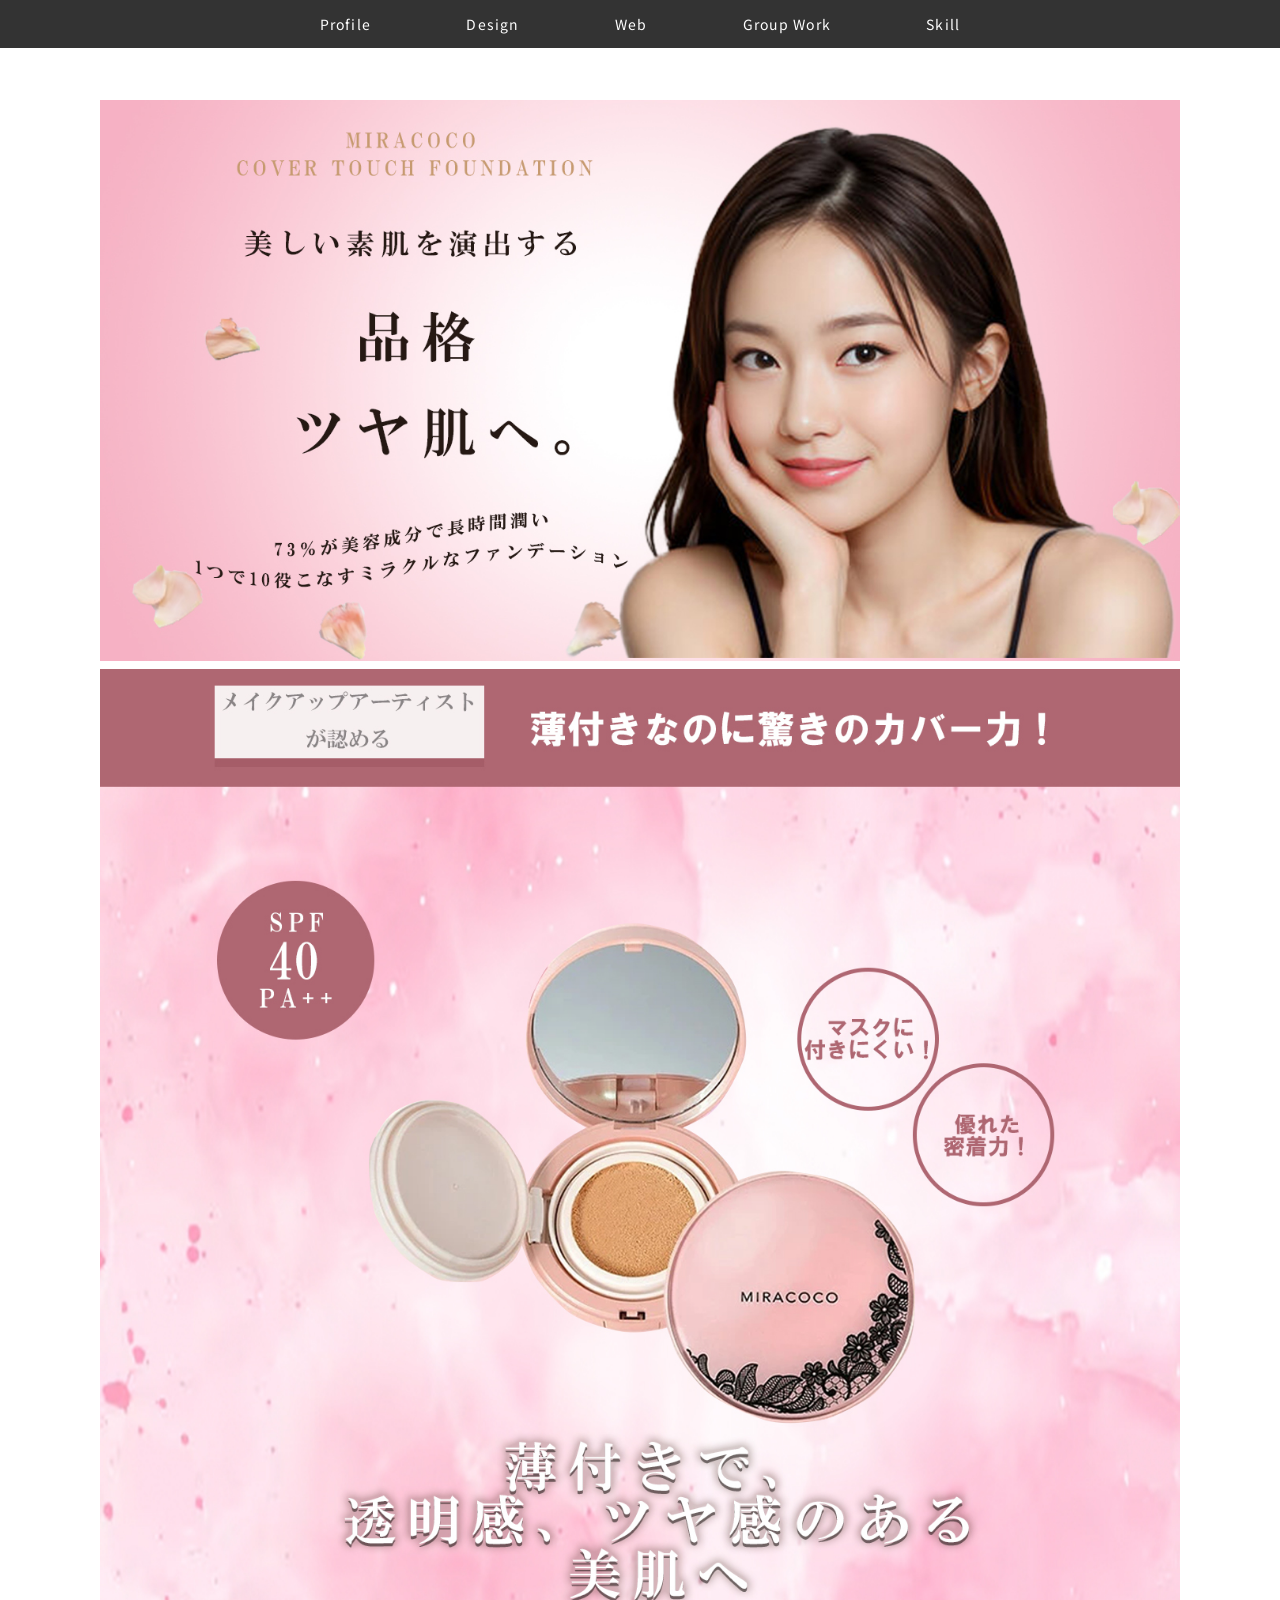
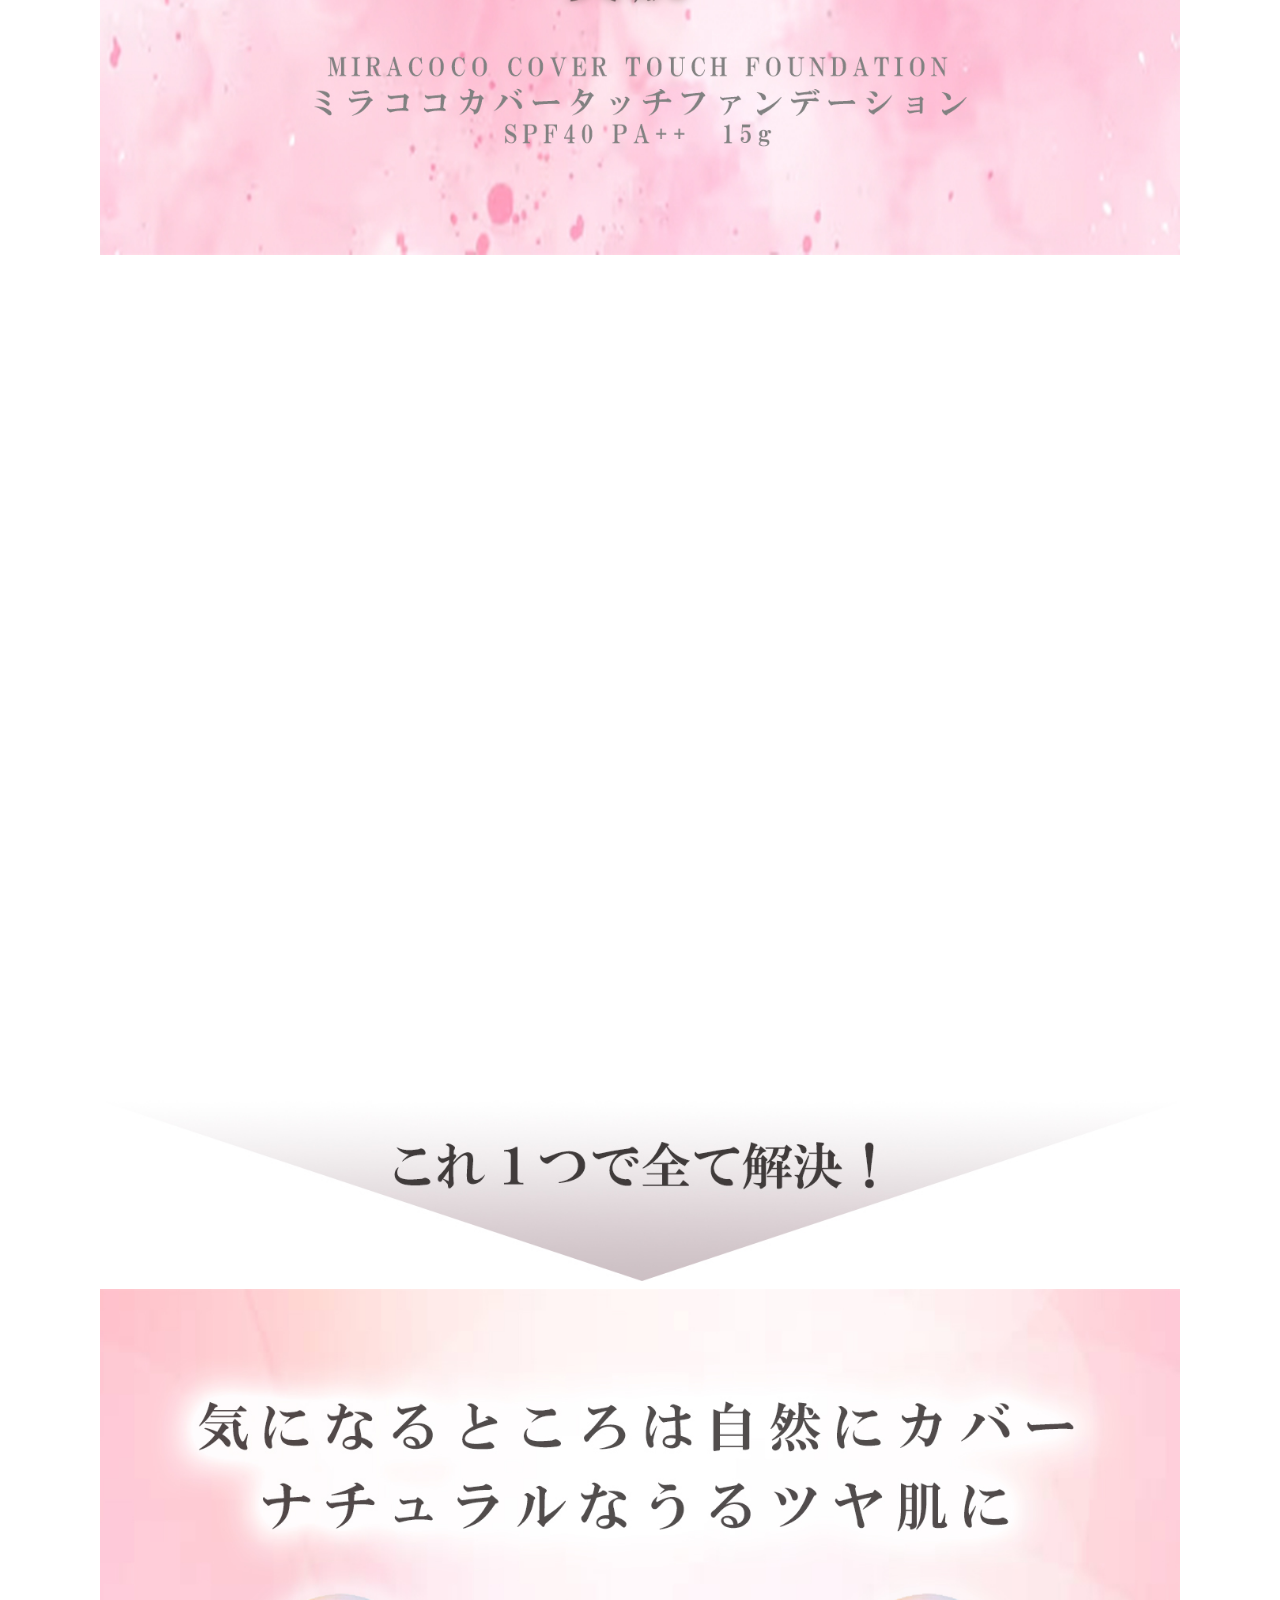
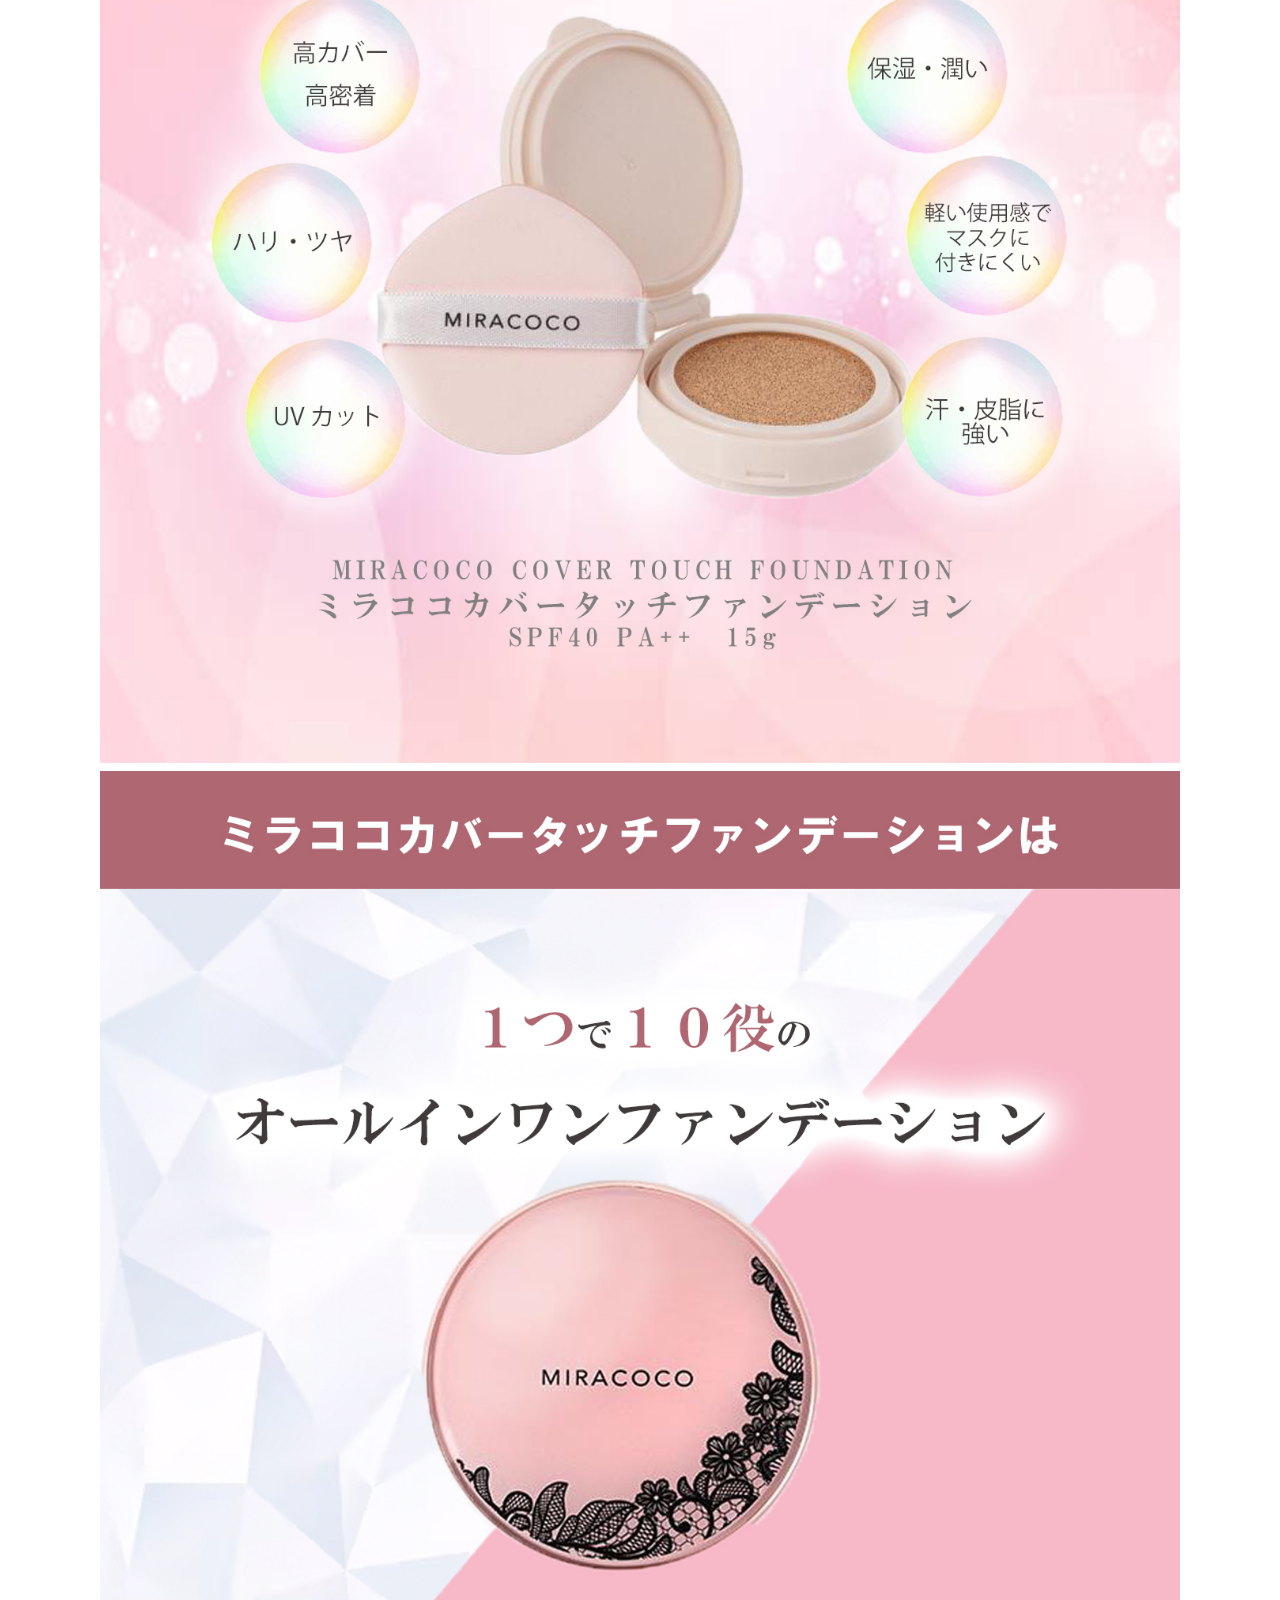
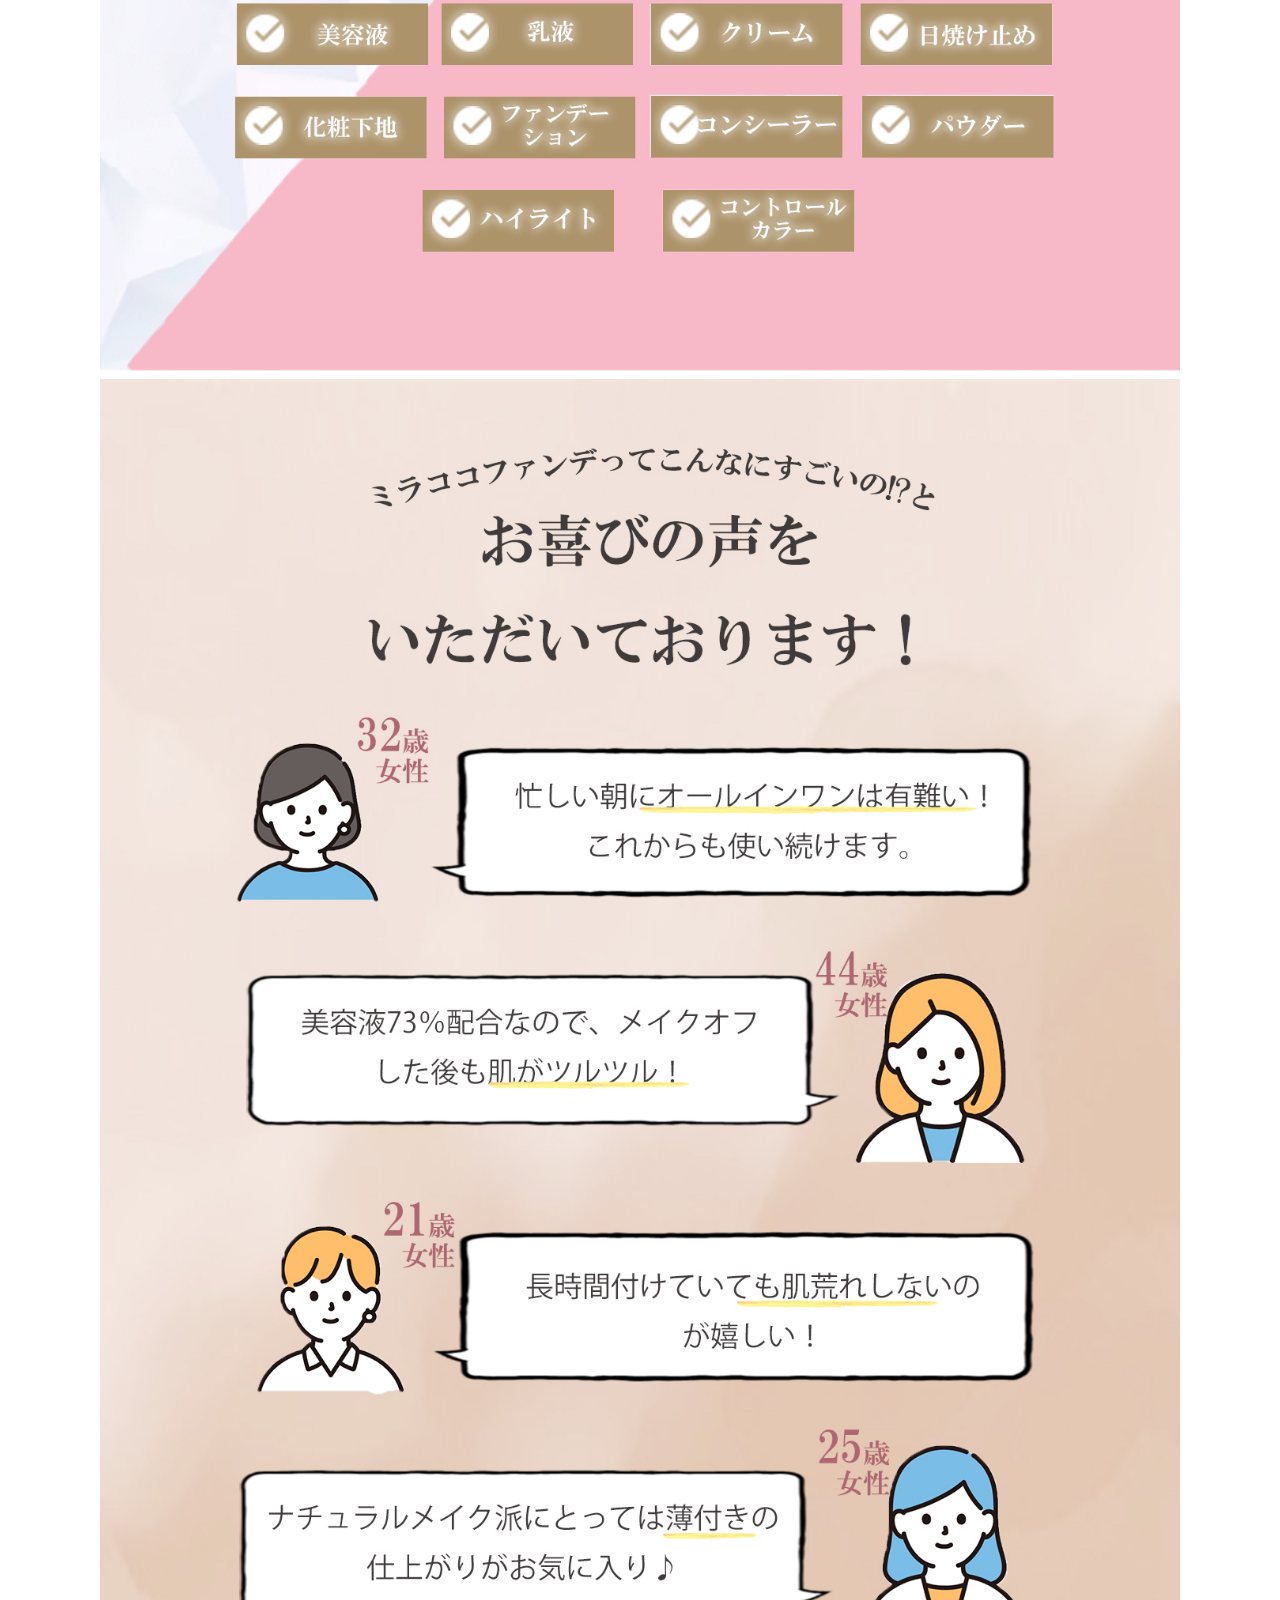
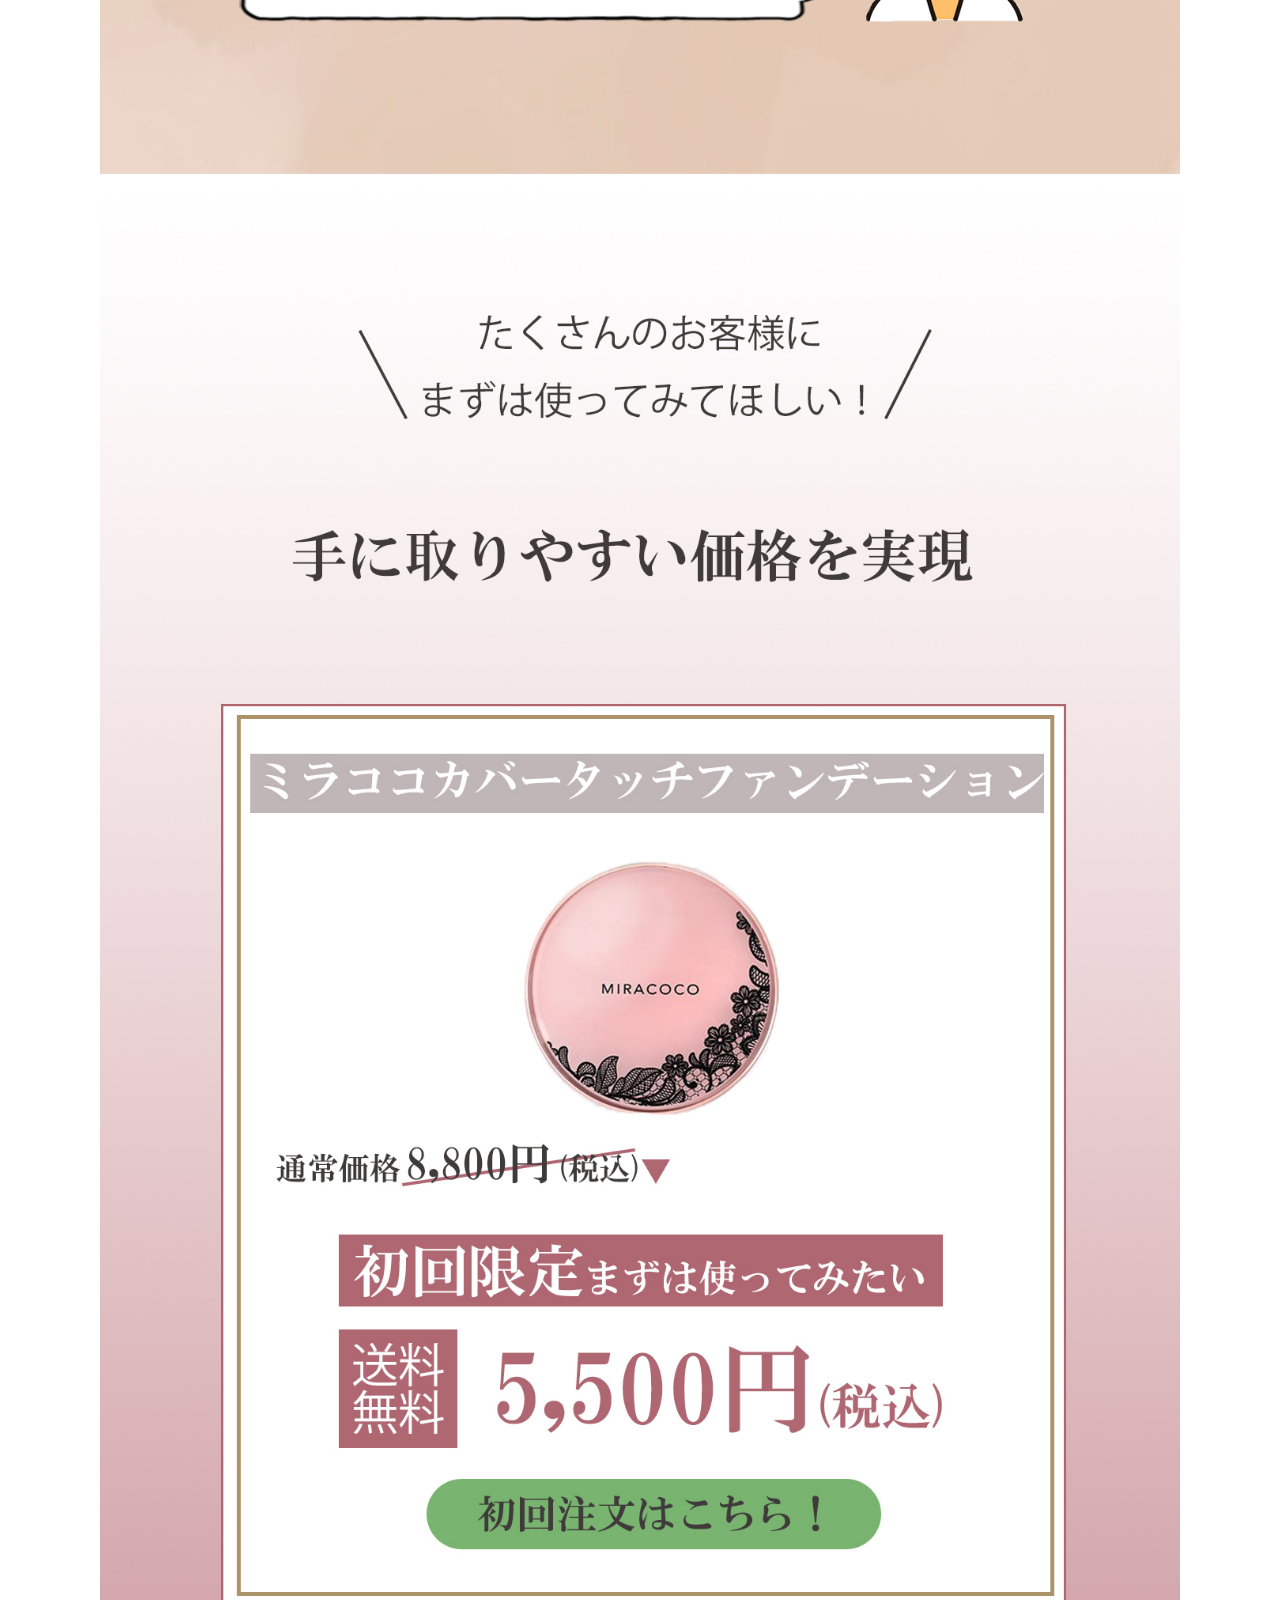
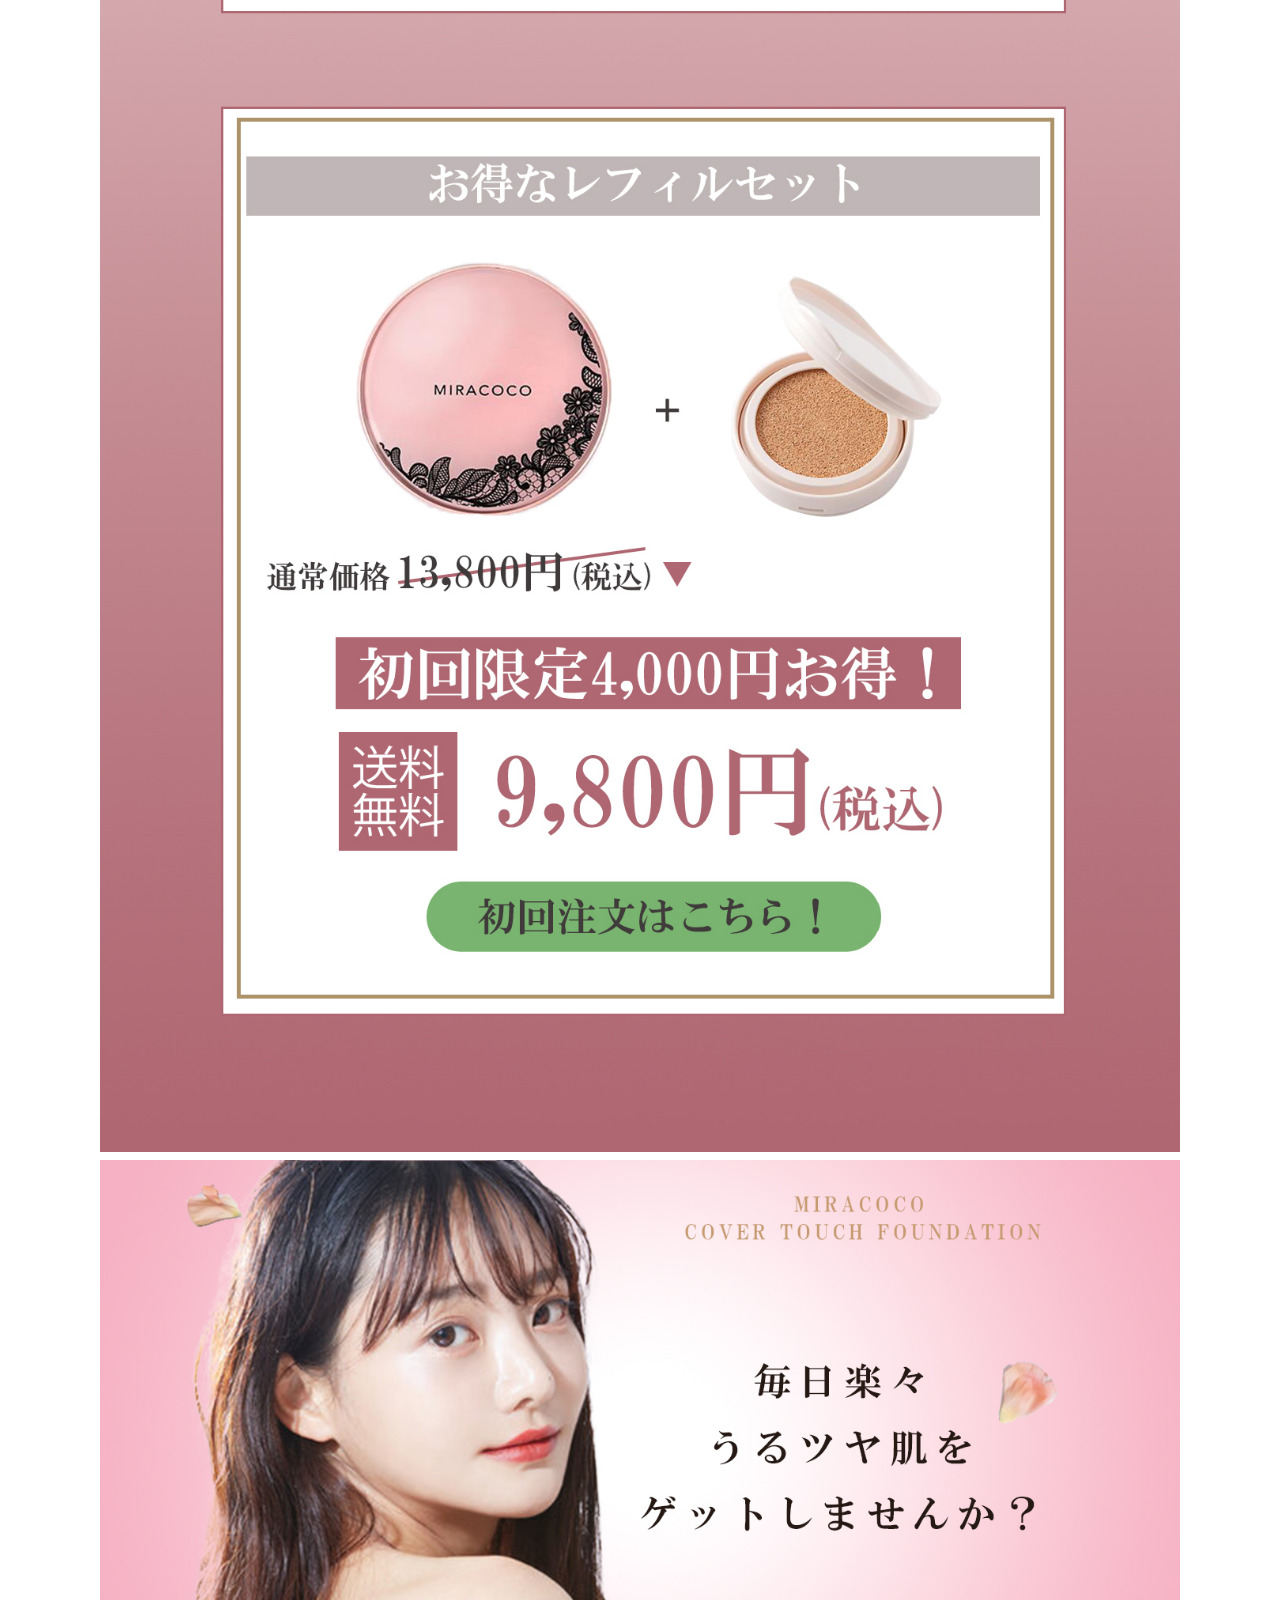
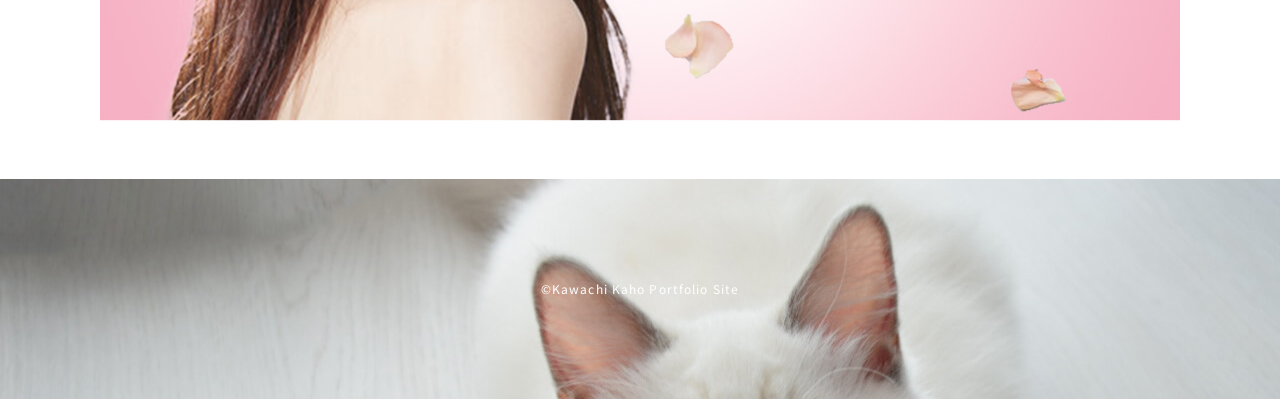
<file: lp02.html>
<!DOCTYPE html>
<html lang="ja">

<head>
	<meta charset="UTF-8" />
	<meta name="viewport" content="width=device-width, initial-scale=1.0" />
	<title>shimei namae portfolio site</title>
	<link rel="preconnect" href="https://fonts.googleapis.com" />
	<link rel="preconnect" href="https://fonts.gstatic.com" crossorigin />
	<link href="https://fonts.googleapis.com/css2?family=Lora:wght@500&family=Noto+Sans+JP:wght@400;700&display=swap"
		rel="stylesheet" />
	<link rel="stylesheet" href="css/reset.css">
	<link rel="stylesheet" href="css/style.css" />
    <script src="https://ajax.googleapis.com/ajax/libs/jquery/3.7.1/jquery.min.js"></script>

	<script src="https://ajax.googleapis.com/ajax/libs/jquery/3.7.1/jquery.min.js"></script>
	<script src="js/jquery.inview.min.js"></script>
	<script src="js/script.js"></script>


</head>

<body>
	<!-- ヘッダーここから -->
	<header>
		<nav>
			<ul>
				<li>
					<a href="index.html#profile">Profile</a>
				</li>
	
				<li>
					<a href="index.html#banner">Design</a>
				</li>
	
				<li>
					<a href="index.html#web">Web</a>
				</li>
	
				<li>
					<a href="index.html#Group Work">Group Work</a>
				</li>
	
	
				<li>
					<a href="index.html#skill">Skill</a>
				</li>
				</ul>
		</nav>
	</header>

	<!-- メインここから -->
	<main>
		
		<!-- LPここから -->
        <div class="lp-container">

			<nav class="inview fadeIn">
						<img src="images/lp02/header1.jpg" alt="">
			</nav>

			<nav class="inview fadeIn">
                        <img src="images/lp02/makeup2.jpg" alt="">
			</nav>

			<nav class="inview fadeIn">
                        <img src="images/lp02/anataha3.jpg" alt="">
			</nav>

			<nav class="inview fadeIn">
                        <img src="images/lp02/nayami4.jpg" alt="">
			</nav>

			<nav class="inview fadeIn">
                        <img src="images/lp02/kore1tu5.jpg" alt="">
			</nav>

			<nav class="inview fadeIn">
                        <img src="images/lp02/kininaru6.jpg" alt="">
			</nav>

			<nav class="inview fadeIn">
                        <img src="images/lp02/miracocoha7.jpg" alt="">
			</nav>

			<nav class="inview fadeIn">
                        <img src="images/lp02/oyorokobi8.jpg" alt="">
			</nav>

			<nav class="inview fadeIn">
                        <img src="images/lp02/takusannno9.jpg" alt="">
			</nav>

			<nav class="inview fadeIn">
                        <img src="images/lp02/footer10.jpg" alt="">
			</nav>
        </div>




		<!-- LPここまで -->

	</main>
	<!-- フッターここから -->
	<footer><p>&copy;Kawachi Kaho Portfolio Site</p></footer>
</body>

</html>
</file>
<file: css/style.css>
/* ----------------全体の設定ここから---------------- */
body {
	font-family: "Noto Sans JP", sans-serif;
	font-size: 14px;
	line-height: 2;
	letter-spacing: 0.08em;
	color: #333333;
}


h1 {
	color: #333333;
	font-size: 80px;
	border-bottom: 3px solid #333333;
	letter-spacing: 0.08em;
	padding-bottom: 10px;
	line-height: 1;
	text-align: center;
}

h2 {
	font-size: 40px;
	font-weight: bold;
	text-align: center;
	margin-bottom: 50px;
}

h3 {
	font-size: 24px;
	font-weight: bold;
	text-align: center;
	margin-bottom: 20px;
}

h4{
	font-size: 24px;
}

ul,
ol {
	list-style-type: none;
}

a {
	text-decoration: none;
	color: inherit;
}

a:hover {
	opacity: 0.6;
}

.skill-name,
.banner-name,
.web-name {
	font-size: 16px;
	font-weight: bold;
	text-align: center;
}

.container {
	max-width: 960px;
	margin: 0 auto;
}

#profile,
#skill,
#banner,
#Web
#Movie{
	padding: 50px 0;
}

#banner,
#Web
#Movie {
	padding: 25px 0;
}

#design h2 {
	margin-bottom: 0;
}

@media (max-width: 767px) {
	#profile,
	#skill,
	#banner,
	#web{
	padding: 50px 3%;
}
}

/* ----------------全体の設定ここまで---------------- */


/* ヘッダーここから */

.pro{
    max-block-size: 100%;
	max-inline-size: 100%;
}


header{
	background-color: #333333;
	height: 48px;
	width: 100%;
	position: fixed;
	top: 0;
	z-index: 9999;
}

header nav{
	height: 100%;
}

header nav ul{
	width: 50%;
	margin-left: auto;
	margin-right: auto;
	height: 100%;
	display: flex;
	justify-content: space-between;
	align-items: center;
	color: #fff;
}

/* ヒーローイメージここから */
.top-hero{
	height: 800px;
	background-image: url(../images/nekosan.jpg);
	background-position: center;
	background-size: cover;
	background-repeat: no-repeat;
	display: flex;
	justify-content: center;
	align-items: center;
	position: relative;
}

.name{
	font-size: 30px;
	text-align: center;
	line-height: 1;
	padding-top: 10px;
	letter-spacing: 2px;
	position: absolute;
	;
}

.watashi{
	font-size: 15px;
	writing-mode: vertical-rl;
	text-align: left;
	letter-spacing: 5px;
	line-height: 1.5;
	position: absolute;
	top: 120px;
	right: 220px;

	font-family: "Kaisei Opti", serif;
	font-weight: 700;
	font-style: normal;
}

.kawachi{
	margin-top: 10px;
}

@media(max-width:550px){
h1{
	font-size: 50px;
}

}

/* プロフィールここから */ 

.name{
	font-family: "Cardo", serif;
	font-weight: 700;
	font-style: normal;	}

.profile-text2{
	padding-top: -25px;
}

.oisogasii{
	padding-top: 20px;

}

.namae1{
	line-height: 0.5;
	font-size: 30px;
	font-family: "Kiwi Maru", serif;
	font-weight: 500;
	font-style: normal;
	margin: 20px 0 20px 50px;
}


.osaka{
	font-family: "Kiwi Maru", serif;
	font-weight: 400;
	font-style: normal;
	padding-top: 20px;
	max-width: 100%;
	margin: 0 0 50px 50px;
}

.profile-box{
	display: flex;
    justify-content: space-evenly;
}



.oisogasii{
	font-family: "Kiwi Maru", serif;
	font-weight: 400;
	font-style: normal;
	max-width: 100%;

}

.profile{
	background-color: #e6e5e5;
}


.banner-name{
	font-size: 24px;
}

.profile-box figure{
	width: 45%;
}
	@media(max-width: 767px){
		.profile-text,.profile-box figure{
			width: 80%;
			margin: 0 auto;
		}
	}


	.jikoshokai {
		position: relative;
		padding: 0.25em 0;
		text-align: left;

		font-family: "Kaisei Opti", serif;
		font-weight: 700;
		font-style: normal;
	  }

	  .jikoshokai:after {
		content: "";
		display: block;
		height: 4px;
		background: -webkit-linear-gradient(to right, rgb(182, 235, 249), transparent);
		background: linear-gradient(to right, rgb(175, 141, 185), transparent);
	  }
			
	

/* デザインここから */


.designsita{
	position: relative;
	padding: 0.25em 0;
	text-align: left;
	margin-bottom: 50px;

	font-family: "Kaisei Opti", serif;
	font-weight: 700;
	font-style: normal;
}

.logo{
	font-family: "Zen Kurenaido", sans-serif;
	font-weight: 400;
	font-style: normal;
	font-size: 20px;
}

.logo2{
	font-family: "Zen Kurenaido", sans-serif;
	font-weight: 400;
	font-style: normal;
	font-size: 40px;

}

.designsita:after {
	content: "";
	display: block;
	height: 4px;
	background: -webkit-linear-gradient(to right, rgb(232, 161, 161), transparent);
	background: linear-gradient(to right, rgb(227, 183, 183), transparent);
  }

.design{
	background-color: #e6e5e5;
}

#design{
	margin-bottom: 0;
	background-color: #ededed;
	padding-top: 0px;
	padding-bottom: 50px;
	background-color: #e6e5e5;

}

.banner-box{
	margin-bottom: 50px;
	display: flex;
	flex-wrap: wrap;
	justify-content: center;
	gap: 30px;
}

.banner-box li{
	width: 300px;
}

.banner-box figure img {
	max-width: 100%;
	margin: 10px auto;
}



.longbanner{
	margin-bottom: 20px;
	display: flex;
	justify-content: space-between;
	gap: 30px;
	flex-wrap: wrap;
}

.longbanner li{
	width: 450px;
}

.gramping{
	justify-content: center;

}

.banner-box figure img{
	max-width: 100%;
}

@media(max-width: 670px){
	.banner-box li{
		width: 100%;
	}
}

.chuumidasi{
	font-family: "Kiwi Maru", serif;
	font-weight: 500;
	font-style: normal;
	text-align: center;
}

.komennto{
	font-family: "Kiwi Maru", serif;
	font-weight: 400;
	font-style: normal;
}

.banner-name{
	text-align: center;
}

.web-box{
	display: flex;
	justify-content: center;
	text-align: center;
	background-size: cover;
	position: relative;
	max-inline-size: 100%;
	
}

.web-box li {
	width: 500px;
    background-color: white;
    padding: 24px;
    border-radius: 43px;
		margin: 10px;
}


.web-inbox{
	margin: 50px;
	max-inline-size: 100%;
}

.web-inbox2{
	margin: 50px;
	max-inline-size: 100%;

}

/* .web-box figure img{
	width: 464px;
} */

.web-lp{
	background-image: url(../images/23041695.jpg);
}

.komidasi{
	font-family: "Kiwi Maru", serif;
	font-weight: 500;
	font-style: normal;
}

.gazou{
	font-family: "Kiwi Maru", serif;
	font-weight: 500;
	font-style: normal;
	font-size: 12px;
}
.komennto2{
	font-family: "Kiwi Maru", serif;
	font-weight: 400;
	font-style: normal;
}

.logo2{
	background-color: #e6e5e5;
	margin-bottom: 0;
	margin-top: 50;


}

/* スキルここから */
#skill{
	background-color: #e6e5e5;
}

.dekiru{
	position: relative;
	padding: 0.25em 0;
	text-align: left;

	font-family: "Kaisei Opti", serif;
	font-weight: 700;
	font-style: normal;

}

.dekiru:after {
	content: "";
	display: block;
	height: 4px;
	background: -webkit-linear-gradient(to right, rgb(232, 161, 161), transparent);
	background: linear-gradient(to right, rgb(119, 182, 131), transparent);
  }

  

.skill-box{
	display: flex;
	flex-wrap: wrap;
	justify-content: center;
	gap: 32px;
	text-align: justify;
}

.skill-box li{
	width: 216px;
	display: flex;
	align-items: center;
	flex-direction: column;
}

.skill-box figure img{
	width: 128px;
}

.setumei{
	font-family: "Kiwi Maru", serif;
	font-weight: 400;
	font-style: normal;
	text-align: left;
}
@media(max-width: 494px){
	.skill-box li{
		width: 45%;
	}
}

/* バナーここから */

/* ウェブここから */

/* フッターここから */
footer{
	height: 220px;
	background-color: #333;
	font-size: 12px;
	color: #fff;
	display: flex;
	justify-content: center;
	align-items: center;
	background-image: url(../images/nekko.jpg);
	background-repeat: no-repeat;


}

/* LPここから */
.lp-container {
    padding: 100px 0 50px;
	width: min(100%, 1080px);
    margin: 0 auto;
}

/* java */

/* ふわっと共通 */
.fadeIn {
	opacity: 0;
	transition: 2s;
  }
  .fadeIn.is-show {
	opacity: 3;
  }

  /*メディアクエリ*/
  @media (max-width: 768px) {
	body {
	  font-size: 14px;
	}

	header nav ul{
		width: 90%;
	}

	.web-box {
		flex-direction: column;
		justify-content: center;
		align-items: center;
  }

  .longbanner {
	justify-content: center;
  }

  .watashi {
	right: 120px;
	}

	.profile-box {
		margin: 50px;
		gap: 30px;
	}

	footer{
		background-position: center;
	}

}

  @media (max-width: 550px) {
	.watashi {
		top: 119px;
        right: 54px;
		font-size: 15px;}

	.web-box li {
		margin: 10px auto
	}

	.banner-box figure img {
		max-width: 100%;
		margin: 10px auto;
	}

	footer{
		background-position: center;
	}

	.banner-box figure img {
		margin: 0 auto;
}

.profile-box{
	flex-direction: column-reverse;
	align-items: center;
}
  }
</file>
